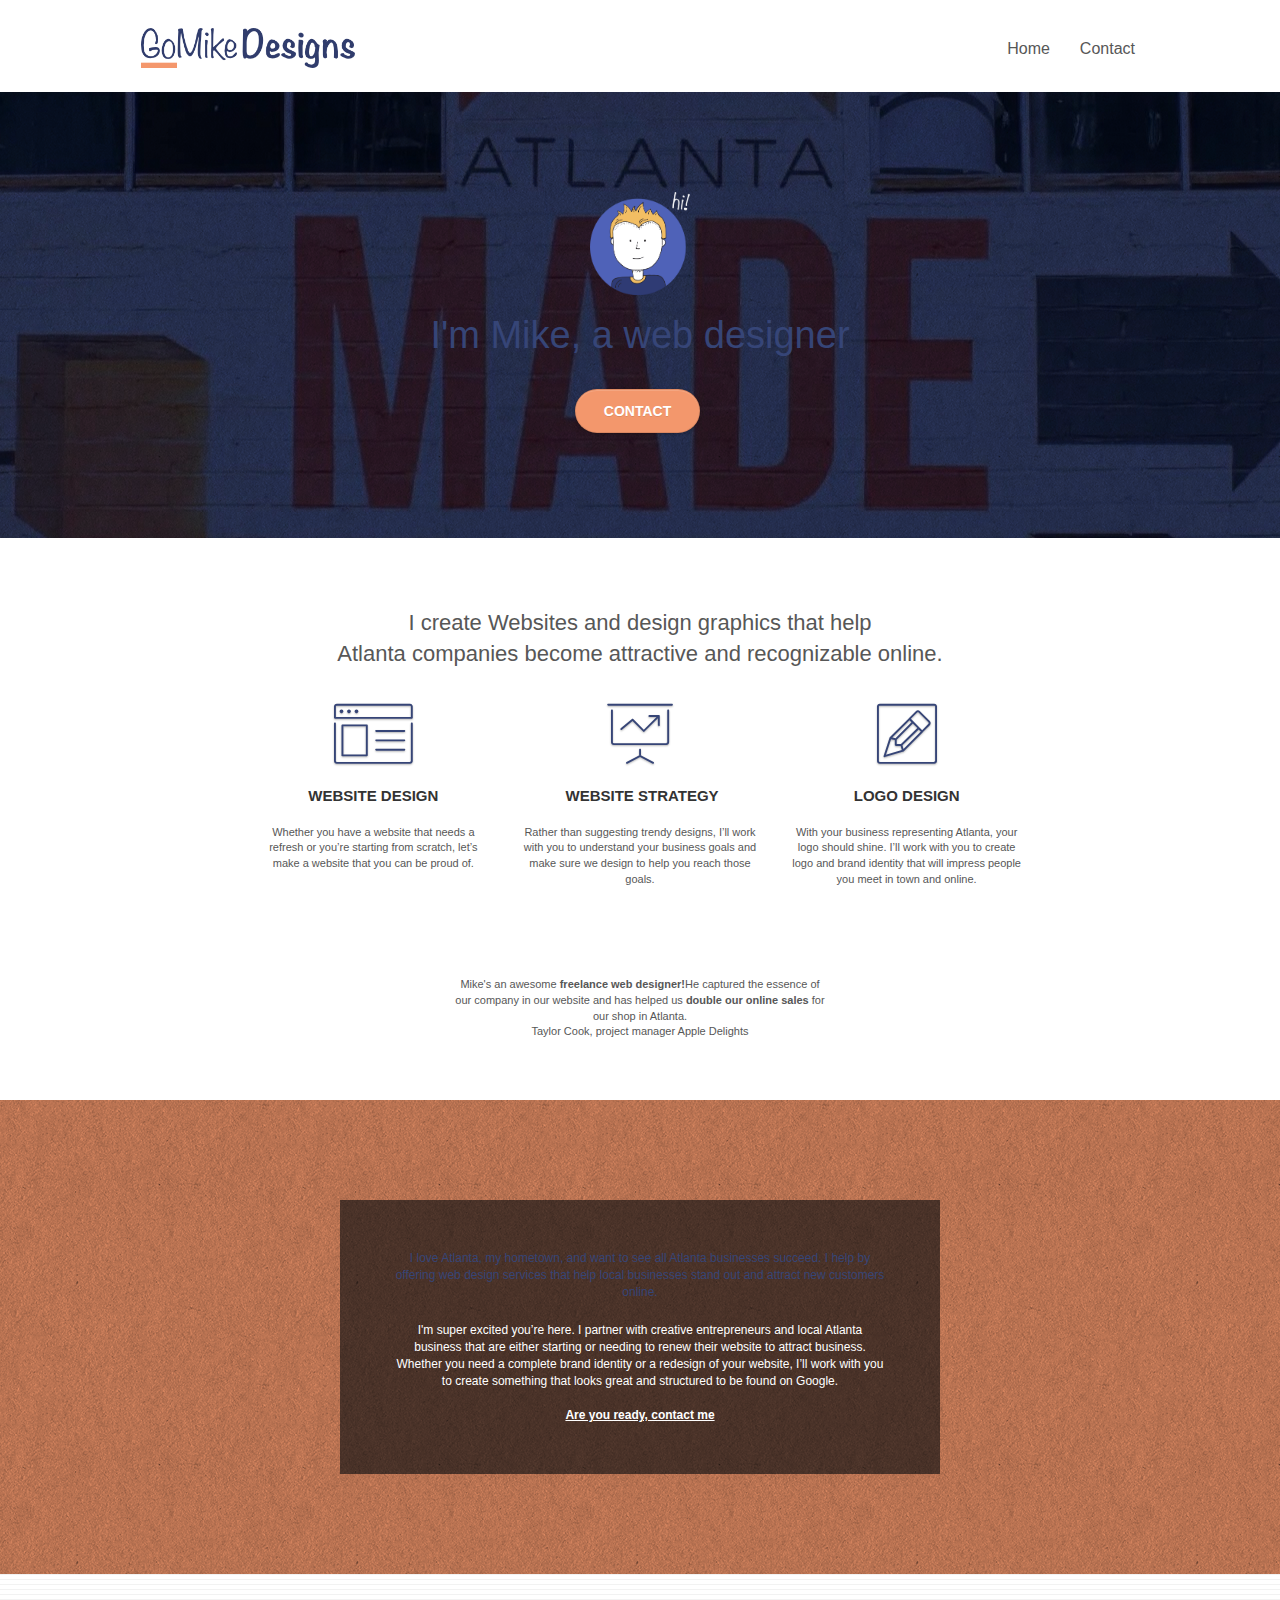
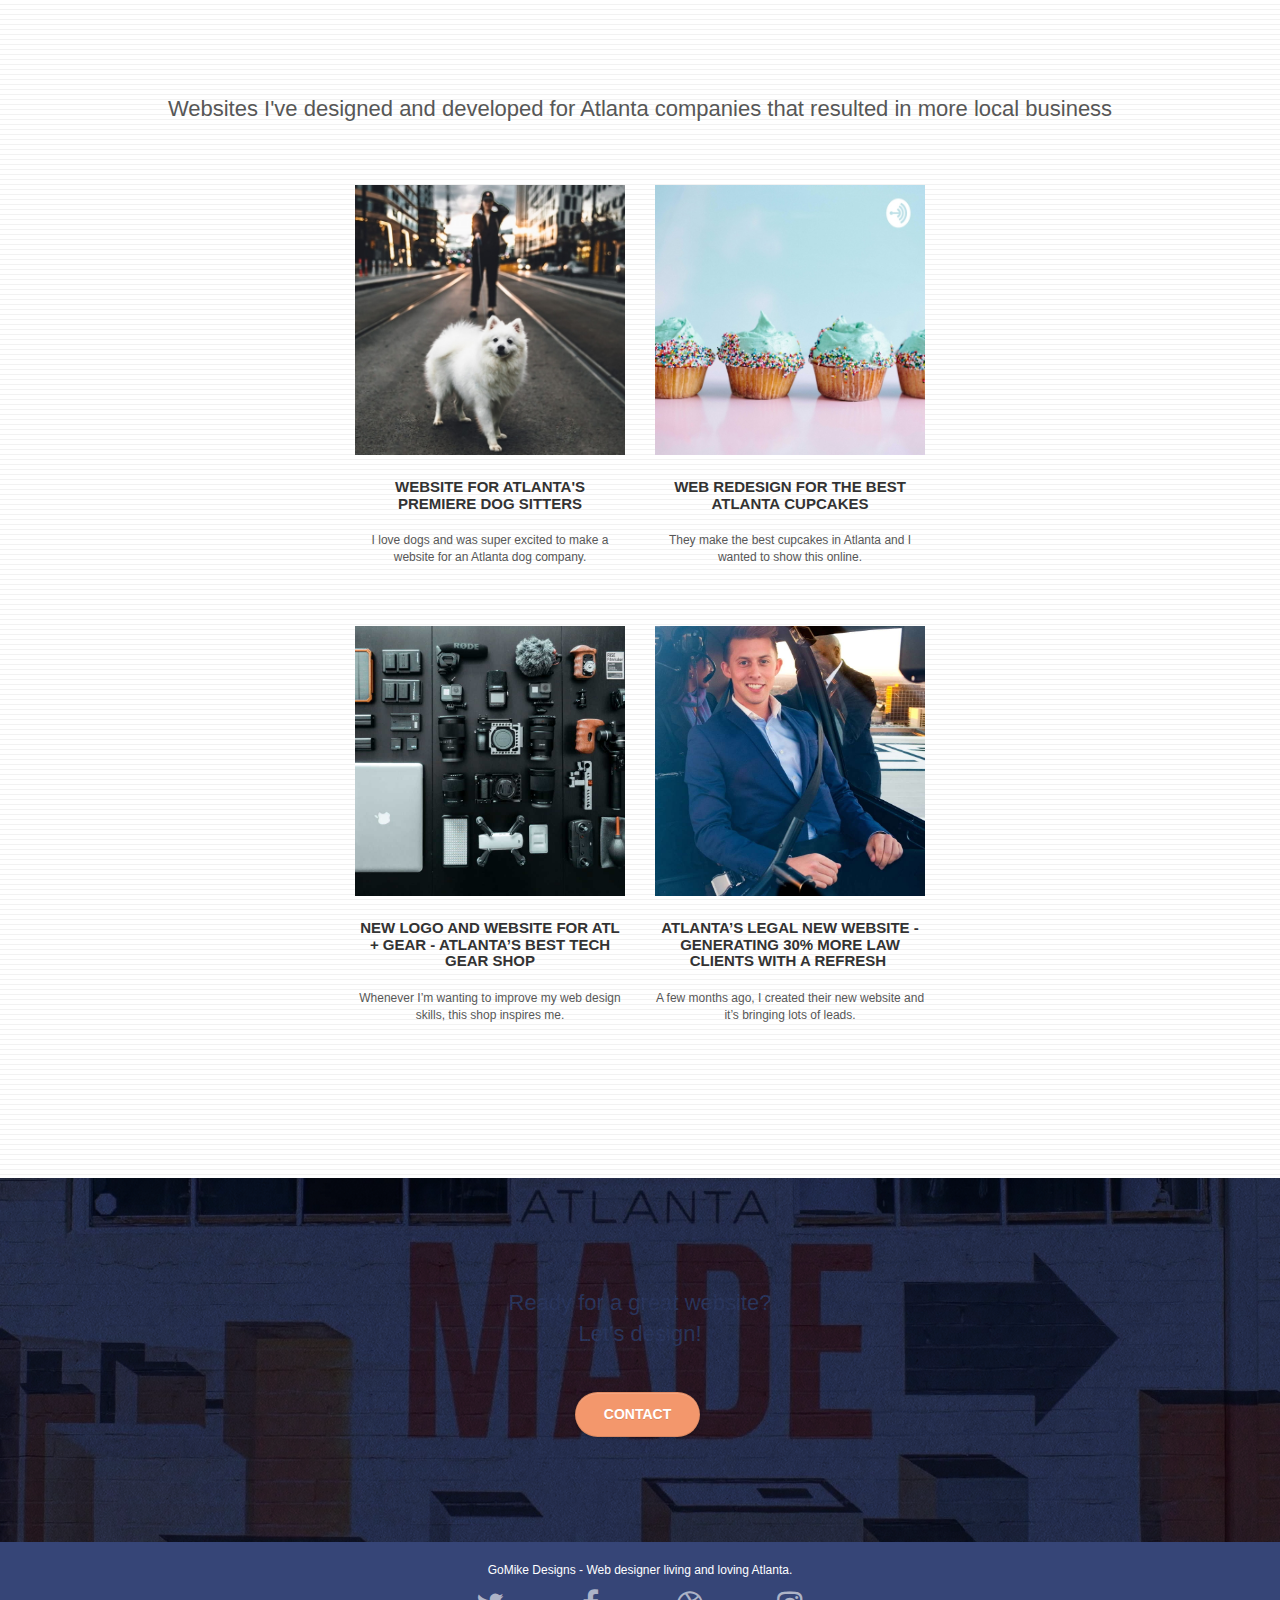
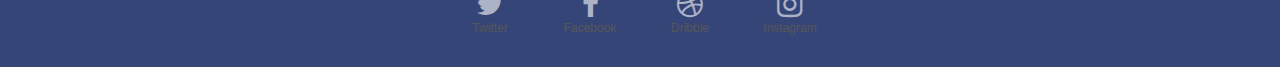
<file: index.html>
<!doctype html>
<html lang="en">

<head>
	<meta charset="utf-8">
	<meta name="description"
		content="GoMikeDesigns would love to offer Design, Development to your business and logo for your brand Website">
	<meta name="viewport" content="width=device-width, initial-scale=1.0, viewport-fit=cover">
	<link rel="shortcut icon" type="image/png" href="favicon.jpg">
	<link rel="stylesheet" type="text/css" href="./css/bootstrap.css">
	<link rel="stylesheet" type="text/css" href="style.css">
	<link rel="stylesheet" type="text/css" href="./css/font-awesome.css">
	<link rel="stylesheet" type="text/css" href="./css/et-line.css">
	<title>Welcome to Go Mike Designs </title>
	<!-- Analytics -->
	<!-- Global site tag (gtag.js) - Google Analytics -->
	<script async src="https://www.googletagmanager.com/gtag/js?id=G-8PF8BP8QJN"></script>
	<script>
		window.dataLayer = window.dataLayer || [];

		function gtag() {
			dataLayer.push(arguments);
		}
		gtag('js', new Date());

		gtag('config', 'G-8PF8BP8QJN');
	</script>
	<!-- Analytics END -->

</head>

<body>
	<!-- Main container -->
	<div class="page-container">

		<!-- bloc-0 -->
		<nav class="bloc bgc-white l-bloc " id="bloc-0">
			<div class="container bloc-sm">
				<nav class="navbar row">
					<div class="navbar-header">
						<a class="navbar-brand" href="index.html"><img src="img/atlanta%20web%20design%20logo.png"
								alt="Mike Design Logo" height="40" /></a>
						<button id="nav-toggle" type="button" class="ui-navbar-toggle navbar-toggle"
							data-toggle="collapse" data-target=".navbar-1">
							<span class="sr-only">Toggle navigation</span><span class="icon-bar"></span><span
								class="icon-bar"></span><span class="icon-bar"></span>
						</button>
					</div>
					<div class="collapse navbar-collapse navbar-1 special-dropdown-nav">
						<ul class="site-navigation nav navbar-nav">
							<li>
								<a href="index.html">Home</a>
							</li>
							<li>
								<a href="contact.html">Contact</a>
							</li>
						</ul>
					</div>
				</nav>
			</div>
		</nav>
		<!-- bloc-0 END -->

		<!-- bloc-1-hero -->
		<section
			class="bloc bgc-dark-slate-blue bg-atlanta-20made-20sign d-bloc bg-t-edge bloc-bg-texture texture-paper b-parallax"
			id="bloc-1-hero">
			<div class="container bloc-lg">
				<div class="row tight-width-whitespace">
					<div class="col-sm-12">
						<img src="img/atlanta%20web%20designer%20mike.png" class="center-block image-resize-mode"
							width="100" alt="atlanta web designer" />
						<h1 class="text-center hero-bloc-text tc-white ">
							I'm Mike, a web designer
						</h1>
						<div class="text-center">
							<a href="page2.html" class="btn btn-lg btn-clean btn-rd cta-hero btn-atomic-tangerine"
								id="cta-hero">Contact</a>
						</div>
					</div>
				</div>
			</div>
		</section>
		<!-- bloc-1-hero END -->

		<!-- bloc-2-services -->
		<section class="bloc bgc-white l-bloc" id="bloc-2-services">
			<div class="container bloc-md">
				<div class="row">
					<div class="col-sm-12 text-center">
						<h2>I create Websites and design graphics that help<br> Atlanta companies become attractive and
							recognizable online.</h2>
					</div>
				</div>
				<div class="row voffset-lg med-width-whitespace">
					<div class="col-sm-4">
						<div class="text-center">
							<span class="et-icon-browser sm-shadow icon-dark-slate-blue icons icon-lg"></span>
						</div>
						<h3 class="mg-md text-center service-header">
							Website Design
						</h3>
						<p class="text-center ">
							Whether you have a website that needs a refresh or you&rsquo;re starting from scratch,
							let&rsquo;s make a website that you can be proud of.
						</p>
					</div>
					<div class="col-sm-4">
						<div class="text-center">
							<span class="et-icon-presentation sm-shadow icon-dark-slate-blue icons icon-lg"></span>
						</div>
						<h3 class="mg-md text-center service-header">
							&nbsp;Website Strategy
						</h3>
						<p class="text-center ">
							Rather than suggesting trendy designs, I&rsquo;ll work with you to understand your business
							goals and make sure we design to help you reach those goals.<br>
						</p>
					</div>
					<div class="col-sm-4">
						<div class="text-center">
							<span class="et-icon-edit sm-shadow icon-dark-slate-blue icons icon-lg"></span>
						</div>
						<h3 class="mg-md text-center service-header">
							Logo Design
						</h3>
						<p class="text-center ">
							With your business representing Atlanta, your logo should shine. I&rsquo;ll work with you to
							create logo and brand identity that will impress people you meet in town and online.
						</p>
					</div>
				</div>
				<div class="row voffset-lg voffset">
					<div class="col-xs-12 col-md-8 col-md-offset-2 text-center">
						<p>Mike's an awesome
							<b>freelance web designer!</b>He captured the essence of <br> our company in our website and has
							helped us
							<b>double our online sales</b>
							for <br> our shop in Atlanta. <br>
							<span>Taylor Cook, project manager Apple Delights</span>
						</p>
					</div>
				</div>
			</div>
		</section>
		<!-- bloc-2-services END -->

		<!-- bloc-3-what-i-do -->
		<section
			class="bloc tc-white bgc-atomic-tangerine bloc-bg-texture texture-paper b-parallax bg-atlanta-20made-20sign-20orange d-bloc"
			id="bloc-3-what-i-do">
			<div class="container bloc-lg">
				<div class="row tight-width-whitespace black-background">
					<div class="col-sm-12">
						<p class="mg-md text-center tc-white">
							I love Atlanta, my hometown, and want to see all Atlanta businesses succeed. I help by
							offering web design services that help local businesses stand out and attract new customers
							online.<br>
						</p>
						<p class="text-center white">
							I'm super excited you&rsquo;re here. I partner with creative entrepreneurs and local Atlanta
							business that are either starting or needing to renew their website to attract business.
							Whether you need a complete brand identity or a redesign of your website, I&rsquo;ll work
							with you to create something that looks great and structured to be found on
							Google.<br><br><a class="ltc-white bold-link" href="page2.html">Are you ready, contact
								me</a><br>
						</p>
					</div>
				</div>
			</div>
		</section>
		<!-- bloc-3-what-i-do END -->

		<!-- bloc-4-portfolio -->
		<div class="bloc bgc-white bg-lines-h2-bg bg-repeat l-bloc" id="bloc-4-portfolio">
			<div class="container bloc-lg">
				<div class="row">
					<div class="col-sm-12 text-center">
						<h2>Websites I've designed and developed for Atlanta companies that resulted in more local
							business</h2>
					</div>
				</div>
				<div class="row tight-width-whitespace portfolio-row">
					<div class="col-sm-6">
						<a href="#" data-lightbox="img/11.jpg" data-gallery-id="gallery-1"
							data-caption="Website for Atlanta's Premiere dog salon" data-frame="snapshot-lb"><img
								src="img/11.jpg" class="img-responsive portfolio-thumb"
								alt="dog and his owner walking" /></a>
						<h3 class="mg-md text-center title-img">
							Website for Atlanta's premiere Dog Sitters</h3>
						<p class="text-center">
							I love dogs and was super excited to make a website for an Atlanta dog company.
						</p>
					</div>
					<div class="col-sm-6">
						<a href="#" data-lightbox="img/2.jpg" data-gallery-id="gallery-1"
							data-caption="web redesign for the best cupcakes in Atlanta" data-frame="snapshot-lb"><img
								src="img/2.jpg" class="img-responsive portfolio-thumb"
								alt="cupcakes" /></a>
						<h3 class="mg-md text-center">
							Web redesign for the best Atlanta&nbsp;cupcakes
						</h3>
						<p class="text-center">
							They make the best cupcakes in Atlanta and I wanted to show this online.
						</p>
					</div>
				</div>
				<div class="row tight-width-whitespace portfolio-row">
					<div class="col-sm-6">
						<a href="#" data-lightbox="img/3.jpg" data-gallery-id="gallery-1"
							data-caption="New logo and website for Atlanta's best tech gear shop"
							data-frame="snapshot-lb"><img src="img/3.jpg" class="img-responsive portfolio-thumb"
								alt="cameras, laptop and other electronics" /></a>
						<h3 class="mg-md text-center">
							New logo and website for Atl + Gear - Atlanta&rsquo;s best tech gear shop
						</h3>
						<p class="text-center">
							Whenever I&rsquo;m wanting to improve my web design skills, this shop inspires me.
						</p>
					</div>
					<div class="col-sm-6">
						<a href="#" data-lightbox="img/4.bmp" data-gallery-id="gallery-1"
							data-caption="Atlanta's legal website generates 30% more clients after web redesign"
							data-frame="snapshot-lb"><img src="img/4.jpg" class="img-responsive portfolio-thumb"
								alt="a lawyer" /></a>
						<h3 class="mg-md text-center">
							Atlanta&rsquo;s legal new website - Generating 30% more law clients with a refresh&nbsp;
						</h3>
						<p class="text-center">
							A few months ago, I created their new website and it&rsquo;s bringing lots of leads.
						</p>
					</div>
				</div>
			</div>
		</div>
		<!-- bloc-4-portfolio END -->

		<!-- bloc-5-cta -->
		<div class="bloc bgc-dark-slate-blue bg-atlanta-20made-20sign d-bloc bloc-bg-texture texture-paper"
			id="bloc-5-cta">
			<div class="container bloc-lg">
				<div class="row">
					<h2 class="mg-md text-center tc-white">
						Ready for a great website? <br>Let&rsquo;s design!
					</h2>
					<div class="col-sm-12 text-center">
						<a href="contact.html"
							class="btn btn-atomic-tangerine btn-clean btn-rd btn-lg cta-hero">Contact</a>
					</div>
				</div>
			</div>
		</div>
		<!-- bloc-5-cta END -->

		<!-- Footer - bloc-8 -->
		<footer class="bloc bgc-dark-slate-blue d-bloc" id="bloc-8">
			<div class="container bloc-sm">
				<div class="row">
					<div class="col-sm-12">
						<p class="text-center white">
							GoMike Designs - Web designer living and loving Atlanta.</p>
						<div class="row row-no-gutters social">
							<div class="col-sm-3">
								<div class="text-center">
									<a href="https://www.Twitter.com" target="_blank" rel="noreferrer">
										<i class="fa fa-twitter icon-md"></i>
										<p class="link-color">Twitter</p>
									</a>
								</div>
							</div>
							<div class="col-sm-3">
								<div class="text-center">
									<a href="https://www.facebook.com/" target="_blank" rel="noreferrer">
										<i class="fa fa-facebook icon-md"></i>
										<p class="link-color">Facebook</p>
									</a>
								</div>
							</div>
							<div class="col-sm-3">
								<div class="text-center">
									<a href="https://www.Dribble.com" target="_blank" rel="noreferrer">
										<i class="fa fa-dribbble icon-md"></i>
										<p class="link-color">Dribble</p>
									</a>
								</div>
							</div>
							<div class="col-sm-3">
								<div class="text-center">
									<a href="https://www.Instagram.com" target="_blank" rel="noreferrer">
										<i class="fa fa-instagram icon-md"></i>
										<p class="link-color">Instagram</p>
									</a>
								</div>
							</div>
						</div>
					</div>
				</div>
			</div>
		</footer>
		<!-- Footer - bloc-8 END -->
	</div>
	<!-- Main container END -->
	<script src="./js/jquery-2.1.0.js"></script>
	<script src="./js/bootstrap.js"></script>
	<script src="./js/blocs.js"></script>
	<script src="./js/jquery.touchSwipe.js"></script>
	<script src="./js/gmaps.js"></script>

</body>

</html>
</file>
<file: style.css>
body {
    margin: 0;
    padding: 0;
    background: #FFF;
    overflow-x: hidden;
    -webkit-font-smoothing: antialiased;
    -moz-osx-font-smoothing: grayscale
}

a,
button {
    transition: all .3s ease-in-out;
    outline: none !important
}

a:hover {
    text-decoration: none;
    cursor: pointer
}

#page-loading-blocs-notifaction {
    position: fixed;
    top: 0;
    bottom: 0;
    width: 100%;
    z-index: 100000;
    background: #FFF url(img/pageload-spinner.gif) no-repeat center center
}

.bloc {
    width: 100%;
    clear: both;
    background: 50% 50% no-repeat;
    padding: 0 50px;
    -webkit-background-size: cover;
    -moz-background-size: cover;
    -o-background-size: cover;
    background-size: cover;
    position: relative
}

.bloc .container {
    padding-left: 0;
    padding-right: 0
}

.bloc-lg {
    padding: 100px 50px
}

.bloc-md {
    padding: 50px
}

.bloc-sm {
    padding: 20px 50px
}

.bg-center,
.bg-l-edge,
.bg-r-edge,
.bg-t-edge,
.bg-b-edge,
.bg-tl-edge,
.bg-bl-edge,
.bg-tr-edge,
.bg-br-edge,
.bg-repeat {
    -webkit-background-size: auto !important;
    -moz-background-size: auto !important;
    -o-background-size: auto !important;
    background-size: auto !important
}

.bg-repeat {
    background: repeat
}

.bg-t-edge {
    background: top no-repeat
}

.bloc-bg-texture::before {
    content: "";
    background-size: 2px 2px;
    position: absolute;
    top: 0;
    bottom: 0;
    left: 0;
    right: 0
}

.texture-paper::before {
    background: url(img/texture-paper.png);
    background-size: 280px 280px
}

.b-parallax {
    background-attachment: fixed
}

.d-bloc {
    color: rgba(255, 255, 255, .7)
}

.d-bloc button:hover {
    color: rgba(255, 255, 255, .9)
}

.d-bloc .icon-round,
.d-bloc .icon-square,
.d-bloc .icon-rounded,
.d-bloc .icon-semi-rounded-a,
.d-bloc .icon-semi-rounded-b {
    border-color: rgba(255, 255, 255, .9)
}

.d-bloc .divider-h span {
    border-color: rgba(255, 255, 255, .2)
}

.d-bloc .a-btn,
.d-bloc .navbar a,
.d-bloc .navbar-brand,
.d-bloc a .icon-sm,
.d-bloc a .icon-md,
.d-bloc a .icon-lg,
.d-bloc a .icon-xl,
.d-bloc h1 a,
.d-bloc h2 a,
.d-bloc h3 a,
.d-bloc h4 a,
.d-bloc h5 a,
.d-bloc h6 a,
.d-bloc p a {
    color: rgba(255, 255, 255, .6)
}

.d-bloc .a-btn:hover,
.d-bloc .navbar a:hover,
.d-bloc .navbar-brand:hover,
.d-bloc a:hover .icon-sm,
.d-bloc a:hover .icon-md,
.d-bloc a:hover .icon-lg,
.d-bloc a:hover .icon-xl,
.d-bloc h1 a:hover,
.d-bloc h2 a:hover,
.d-bloc h3 a:hover,
.d-bloc h4 a:hover,
.d-bloc h5 a:hover,
.d-bloc h6 a:hover,
.d-bloc p a:hover {
    color: rgba(255, 255, 255, 1)
}

.d-bloc .navbar-toggle .icon-bar {
    background: rgba(255, 255, 255, 1)
}

.d-bloc .btn-wire,
.d-bloc .btn-wire:hover {
    color: rgba(255, 255, 255, 1);
    border-color: rgba(255, 255, 255, 1)
}

.d-bloc .panel {
    color: rgba(0, 0, 0, .5)
}

.d-bloc .panel button:hover {
    color: rgba(0, 0, 0, .7)
}

.d-bloc .panel icon {
    border-color: rgba(0, 0, 0, .7)
}

.d-bloc .panel .divider-h span {
    border-color: rgba(0, 0, 0, .1)
}

.d-bloc .panel .a-btn {
    color: rgba(0, 0, 0, .6)
}

.d-bloc .panel .a-btn:hover {
    color: rgba(0, 0, 0, 1)
}

.d-bloc .panel .btn-wire,
.d-bloc .panel .btn-wire:hover {
    color: rgba(0, 0, 0, .7);
    border-color: rgba(0, 0, 0, .3)
}

.d-bloc .panel,
.l-bloc {
    color: rgba(0, 0, 0, .5)
}

.d-bloc .panel button:hover,
.l-bloc button:hover {
    color: rgba(0, 0, 0, .7)
}

.l-bloc .icon-round,
.l-bloc .icon-square,
.l-bloc .icon-rounded,
.l-bloc .icon-semi-rounded-a,
.l-bloc .icon-semi-rounded-b {
    border-color: rgba(0, 0, 0, .7)
}

.d-bloc .panel .divider-h span,
.l-bloc .divider-h span {
    border-color: rgba(0, 0, 0, .1)
}

.d-bloc .panel .a-btn,
.l-bloc .a-btn,
.l-bloc .navbar a,
.l-bloc .navbar-brand,
.l-bloc a .icon-sm,
.l-bloc a .icon-md,
.l-bloc a .icon-lg,
.l-bloc a .icon-xl,
.l-bloc h1 a,
.l-bloc h2 a,
.l-bloc h3 a,
.l-bloc h4 a,
.l-bloc h5 a,
.l-bloc h6 a,
.l-bloc p a {
    color: rgba(0, 0, 0, .6)
}

.d-bloc .panel .a-btn:hover,
.l-bloc .a-btn:hover,
.l-bloc .navbar a:hover,
.l-bloc .navbar-brand:hover,
.l-bloc a:hover .icon-sm,
.l-bloc a:hover .icon-md,
.l-bloc a:hover .icon-lg,
.l-bloc a:hover .icon-xl,
.l-bloc h1 a:hover,
.l-bloc h2 a:hover,
.l-bloc h3 a:hover,
.l-bloc h4 a:hover,
.l-bloc h5 a:hover,
.l-bloc h6 a:hover,
.l-bloc p a:hover {
    color: rgba(0, 0, 0, 1)
}

.l-bloc .navbar-toggle .icon-bar {
    color: rgba(0, 0, 0, .6)
}

.d-bloc .panel .btn-wire,
.d-bloc .panel .btn-wire:hover,
.l-bloc .btn-wire,
.l-bloc .btn-wire:hover {
    color: rgba(0, 0, 0, .7);
    border-color: rgba(0, 0, 0, .3)
}

.voffset {
    margin-top: 30px
}

.voffset-lg {
    margin-top: 80px
}

.row-no-gutters {
    margin-right: 0;
    margin-left: 0
}

.row.row-no-gutters>[class^="col-"],
.row.row-no-gutters>[class*=" col-"] {
    padding-right: 0;
    padding-left: 0
}

#bloc-2-services p {
    font-size: 11px
}

.navbar {
    margin-bottom: 0;
    z-index: 1
}

.navbar-brand {
    height: auto;
    padding: 3px 15px;
    font-size: 25px;
    font-weight: 400;
    font-weight: 600;
    line-height: 44px
}

.navbar-brand img {
    max-height: 200px;
    margin: 0 5px 0 0;
    display: inline
}

.navbar-brand img[src$=svg] {
    min-width: 100px
}

.nav-center .navbar-brand img {
    margin: 0
}

.navbar .nav {
    padding-top: 2px;
    margin-right: -16px;
    float: right;
    z-index: 1
}

.nav>li {
    float: left;
    margin-top: 4px;
    font-size: 16px
}

.navbar-nav .open .dropdown-menu>li>a {
    text-align: inherit
}

.nav>li a:hover,
.nav>li a:focus {
    background: transparent
}

.navbar-toggle {
    margin: 10px 10px 0 0;
    border: 0
}

.navbar-toggle:hover {
    background: transparent !important
}

.navbar-toggle .icon-bar {
    background-color: rgba(0, 0, 0, .5);
    width: 26px
}

.nav-invert .navbar .nav {
    float: left
}

.nav-invert .navbar-header,
.nav-invert .navbar-brand {
    float: right;
    position: relative;
    z-index: 2
}

@media (min-width:768px) {
    .site-navigation {
        position: absolute;
        top: 50%;
        right: 20px;
        transform: translate(0, -50%);
        -webkit-transform: translateY(-50%)
    }

    .nav>li .dropdown-menu a,
    .nav>li .dropdown-menu a:hover {
        color: #484848
    }

    .nav-invert .site-navigation {
        left: 0;
        right: 0
    }

    .nav-center {
        text-align: center
    }

    .nav-center .navbar-header {
        width: 100%
    }

    .nav-center .navbar-header,
    .nav-center .navbar-brand,
    .nav-center .nav>li {
        float: none;
        display: inline-block
    }

    .nav-center .site-navigation {
        position: relative;
        width: 100%;
        right: 0;
        margin-right: 0;
        margin-top: 20px
    }

    .nav-center.mini-nav .navbar-toggle {
        float: none;
        margin: 10px auto 0
    }
}

.nav>li>.dropdown a {
    background: none !important;
    display: block;
    padding: 14px 15px
}

nav .caret {
    margin: 0 5px
}

.dropdown-menu .dropdown-menu {
    top: -8px;
    left: 100%
}

.dropdown-menu .dropmenu-flow-right {
    top: 100%;
    left: 0;
    margin-left: -1px;
    border-top-left-radius: 0;
    border-top-right-radius: 0
}

.dropdown-menu .dropdown span {
    border: 4px solid #000;
    border-top-color: transparent;
    border-right-color: transparent;
    border-bottom-color: transparent;
    margin: 6px -5px 0 0 !important;
    float: right
}

.mg-md {
    margin-top: 10px;
    margin-bottom: 20px
}

.mg-lg {
    margin-top: 10px;
    margin-bottom: 40px
}

.btn {
    margin: 0 5px 5px 0
}

.btn.pull-right {
    margin: 0 0 5px 5px
}

.btn-d,
.btn-d:hover,
.btn-d:focus {
    color: #FFF;
    background: rgba(0, 0, 0, .3)
}

button {
    outline: none !important
}

.btn-rd {
    border-radius: 40px
}

.btn-clean {
    border: 1px solid rgba(0, 0, 0, .08);
    border-bottom-color: rgba(0, 0, 0, .1);
    text-shadow: 0 1px 0 rgba(0, 0, 1, .1);
    box-shadow: 0 1px 3px rgba(0, 0, 1, .25), inset 0 1px 0 0 rgba(255, 255, 255, .15)
}

.icon-md {
    font-size: 30px !important
}

.icon-lg {
    font-size: 60px !important
}

.sm-shadow {
    text-shadow: 0 1px 2px rgba(0, 0, 0, .3)
}

.panel-sq,
.panel-sq .panel-heading,
.panel-sq .panel-footer {
    border-radius: 0
}

.panel-rd {
    border-radius: 30px
}

.panel-rd .panel-heading {
    border-radius: 29px 29px 0 0
}

.panel-rd .panel-footer {
    border-radius: 0 0 29px 29px
}

.form-control {
    border-color: rgba(0, 0, 0, .1);
    box-shadow: none
}

.scrollToTop {
    width: 40px;
    height: 40px;
    position: fixed;
    bottom: 20px;
    right: 20px;
    opacity: 0;
    z-index: 500;
    transition: all .3s ease-in-out
}

.scrollToTop span {
    margin-top: 6px
}

.showScrollTop {
    font-size: 14px;
    opacity: 1
}

a[data-lightbox] {
    position: relative;
    display: block;
    text-align: center
}

a[data-lightbox]:hover::before {
    content: "+";
    font-family: "HelveticaNeue-Light", "Helvetica Neue Light", "Helvetica Neue", Helvetica, Arial;
    font-size: 32px;
    width: 50px;
    height: 50px;
    margin-left: -25px;
    border-radius: 50%;
    background: rgba(0, 0, 0, .6);
    color: #FFF;
    font-weight: 100;
    z-index: 1;
    position: absolute;
    top: 50%;
    transform: translateY(-50%);
    -webkit-transform: translateY(-50%)
}

a[data-lightbox]:hover img {
    opacity: .6;
    -webkit-animation-fill-mode: none;
    animation-fill-mode: none
}

#lightbox-modal {
    display: flex;
    align-items: center
}

#lightbox-modal .modal-dialog {
    width: 90%;
    max-width: 900px;
    margin: 0 auto 0
}

#lightbox-modal .modal-dialog img {
    max-height: 90vh;
    margin: 0 auto
}

.lightbox-caption {
    padding: 20px;
    color: #FFF;
    background: rgba(0, 0, 0, .5);
    position: absolute;
    left: 15px;
    right: 15px;
    bottom: 5px
}

.close-lightbox {
    color: #FFF;
    font-size: 30px;
    position: absolute;
    top: 20px;
    right: 20px;
    z-index: 20;
    background: rgba(0, 0, 0, .5);
    border: none;
    line-height: 30px;
    padding: 0 9px 5px;
    opacity: .3
}

.close-lightbox:hover,
.next-lightbox:hover,
.prev-lightbox:hover {
    opacity: 1;
    color: #FFF
}

.next-lightbox,
.prev-lightbox {
    font-size: 20px;
    color: rgba(255, 255, 255, .9);
    background: rgba(0, 0, 0, .5);
    transition: all .2s ease-in-out;
    position: absolute;
    top: 45%;
    z-index: 1;
    opacity: .4
}

.next-lightbox {
    padding: 6px 8px 1px 13px;
    right: 25px
}

.prev-lightbox {
    padding: 6px 13px 1px 10px;
    left: 25px
}

.snapshot-lb .modal-body {
    padding-bottom: 45px
}

.snapshot-lb .lightbox-caption {
    padding: 0;
    color: rgba(0, 0, 0, .5);
    background: none
}

h1,
h2,
h3,
h4,
h5,
h6,
p,
label,
.btn,
a {
    font-family: "helvetica";
    font-weight: 400;
    color: #575757 !important
}

.container {
    max-width: 1000px
}

.hero-bloc-text {
    font-size: 38px
}

.hero-bloc-text-sub {
    font-size: 36px
}

.statement-bloc-text {
    line-height: 26px;
    font-style: italic;
    font-size: 20px;
    text-align: center;
    font-weight: lighter;
    max-width: 520px;
    margin: auto auto auto auto
}

p {
    font-size: 12px
}

.tight-width-whitespace {
    max-width: 600px;
    margin: auto auto auto auto
}

.h1 {
    font-size: 20px;
    font-family: "Open Sans"
}

.cta-hero {
    margin-top: 22px;
    color: #FFFFFF !important;
    text-transform: uppercase;
    padding: 12px 28px 12px 28px;
    font-size: 1em;
    font-weight: 700
}

.social {
    max-width: 400px;
    margin: auto auto auto auto
}

h2 {
    font-size: 22px;
    line-height: 1.4em
}

h3 {
    font-size: 15px;
    text-transform: uppercase;
    font-weight: 700;
    color: #333333 !important
}

.med-width-whitespace {
    max-width: 800px;
    margin: auto auto auto auto;
    box-shadow: 0 0 0 #000
}

h1 {
    color: #333333 !important
}

h4 {
    color: #333333 !important
}

.icons {
    margin-bottom: 14px;
    margin-top: 24px
}

.white {
    color: #FFFFFF !important
}

.portfolio-thumb {
    margin-bottom: 24px
}

.portfolio-row {
    margin-bottom: 44px;
    margin-top: 50px
}

.avatar {
    box-shadow: 0 4px 9px rgba(0, 0, 0, .3)
}

.black-background {
    background-color: rgba(35, 31, 32, .7);
    padding: 40px 40px 40px 40px
}

.bold-link {
    font-weight: 900;
    text-decoration: underline !important
}

.service-header {
    font-size: 15px;
    font-weight: 700;
    text-transform: uppercase
}

.bgc-white {
    background-color: #FFF
}

.bgc-dark-slate-blue {
    background-color: #364577
}

.bgc-atomic-tangerine {
    background-color: #F3976C
}

.tc-white {
    color: #364577 !important
}

.btn-atomic-tangerine {
    background: #F3976C;
    color: #FFFFFF !important
}

.btn-atomic-tangerine:hover {
    background: #c27956 !important;
    color: #FFFFFF !important
}

.ltc-white {
    color: #FFFFFF !important
}

.ltc-white:hover {
    color: #cccccc !important
}

.ltc-atomic-tangerine {
    color: #F3976C !important
}

.ltc-atomic-tangerine:hover {
    color: #c27956 !important
}

.icon-dark-slate-blue {
    color: #364577 !important;
    border-color: #364577 !important
}

.bg-dots-bg {
    background-image: url(img/dots-bg.png)
}

.bg-lines-h2-bg {
    background-image: url(img/lines-h2-bg.png)
}

.bg-atlanta-20made-20sign {
    background-image: url(img/atlanta-made-sign.jpg)
}

.bg-atlanta-20made-20sign-20orange {
    background-image: url(img/atlanta-made-sign-orange.jpg)
}

@media (max-width:1024px) {
    .bloc {
        padding-left: 20px;
        padding-right: 20px
    }

    .bloc.full-width-bloc,
    .bloc-tile-2.full-width-bloc .container,
    .bloc-tile-3.full-width-bloc .container,
    .bloc-tile-4.full-width-bloc .container {
        padding-left: 0;
        padding-right: 0
    }
}

@media (max-width:992px) and (min-width:768px) {
    .navbar .nav {
        max-width: 80%
    }

    .nav-center.navbar .nav {
        max-width: 100%
    }
}

@media only screen and (min-device-width:768px) and (max-device-width:1024px) and (orientation:landscape) {
    .b-parallax {
        background-attachment: scroll
    }
}

@media only screen and (min-device-width:1024px) and (max-device-width:1366px) and (-webkit-min-device-pixel-ratio:1.5) {
    .b-parallax {
        background-attachment: scroll
    }
}

@media (max-width:991px) {
    .container {
        width: 100%
    }

    .b-parallax {
        background-attachment: scroll
    }

    .page-container,
    #hero-bloc {
        overflow-x: hidden;
        position: relative
    }

    .bloc {
        padding-left: constant(safe-area-inset-left);
        padding-right: constant(safe-area-inset-right)
    }

    .bloc-group,
    .bloc-group .bloc {
        display: block;
        width: 100%
    }

    .bloc-fill-screen .fill-bloc-top-edge,
    .bloc-fill-screen .fill-bloc-bottom-edge {
        padding: 0 20px;
        padding-left: constant(safe-area-inset-left);
        padding-right: constant(safe-area-inset-right)
    }
}

@media (max-width:767px) {
    .page-container {
        overflow-x: hidden;
        position: relative
    }

    h1,
    h2,
    h3,
    h4,
    h5,
    h6,
    p,
    #disqus_thread {
        padding-left: 10px !important;
        padding-right: 10px !important
    }

    .b-parallax {
        background-attachment: scroll
    }

    .navbar .nav {
        padding-top: 0;
        border-top: 1px solid rgba(0, 0, 0, .2);
        float: none !important
    }

    .navbar.row {
        margin-left: 0;
        margin-right: 0
    }

    .site-navigation {
        position: inherit;
        transform: none;
        -webkit-transform: none;
        -ms-transform: none
    }

    .nav>li {
        margin-top: 0;
        border-bottom: 1px solid rgba(0, 0, 0, .1);
        background: rgba(0, 0, 0, .05);
        text-align: left;
        padding-left: 15px;
        width: 100%
    }

    .nav>li:hover {
        background: rgba(0, 0, 0, .08)
    }

    .dropdown .dropdown a .caret {
        float: none;
        margin: 5px 0 0 10px !important;
        border: 4px solid #000;
        border-bottom-color: transparent;
        border-right-color: transparent;
        border-left-color: transparent
    }

    #hero-bloc .navbar .nav {
        background: rgba(0, 0, 0, .8)
    }

    #hero-bloc .navbar .nav a {
        color: rgba(255, 255, 255, .6)
    }

    .hero {
        padding: 50px 0
    }

    .hero-nav {
        left: -1px;
        right: -1px
    }

    .navbar-collapse {
        padding: 0;
        overflow-x: hidden;
        -webkit-box-shadow: none;
        box-shadow: none
    }

    .navbar-brand img {
        max-height: 40px;
        width: auto
    }

    .nav-invert .navbar-header {
        float: none;
        width: 100%
    }

    .nav-invert .navbar-toggle {
        float: left;
        margin-left: 10px
    }

    .bloc {
        padding-left: 0;
        padding-right: 0
    }

    .bloc-xxl,
    .bloc-xl,
    .bloc-lg {
        padding: 40px 0
    }

    .bloc-sm,
    .bloc-md {
        padding-left: 0;
        padding-right: 0
    }

    .bloc-tile-2 .container,
    .bloc-tile-3 .container,
    .bloc-tile-4 .container,
    .bloc-fill-screen .fill-bloc-top-edge,
    .bloc-fill-screen .fill-bloc-bottom-edge {
        padding-left: 0;
        padding-right: 0
    }

    .a-block {
        padding: 0 10px
    }

    .btn-dwn {
        display: none
    }

    .voffset {
        margin-top: 5px
    }

    .voffset-md {
        margin-top: 20px
    }

    .voffset-lg {
        margin-top: 30px
    }

    form {
        padding: 5px
    }

    .close-lightbox {
        display: inline-block
    }

    .blocsapp-device-iphone5 {
        background-size: 216px 425px;
        padding-top: 60px;
        width: 216px;
        height: 425px
    }

    .blocsapp-device-iphone5 img {
        width: 180px;
        height: 320px
    }
}

@media (max-width:400px) {
    .bloc {
        padding-left: 0;
        padding-right: 0
    }
}

@media (max-width:767px) {
    .bloc-mob-center-text {
        text-align: center
    }
}
</file>
<file: css/et-line.css>
@font-face {
    font-family: et-line;
    src: url(../fonts/et-line.eot);
    src: url(../fonts/et-line.eot?#iefix) format('embedded-opentype'), url(../fonts/et-line.woff) format('woff'), url(../fonts/et-line.ttf) format('truetype'), url(../fonts/et-line.svg#et-line) format('svg');
    font-weight: 400;
    font-style: normal
}

.et-icon-adjustments,
.et-icon-alarmclock,
.et-icon-anchor,
.et-icon-aperture,
.et-icon-attachment,
.et-icon-bargraph,
.et-icon-basket,
.et-icon-beaker,
.et-icon-bike,
.et-icon-book-open,
.et-icon-briefcase,
.et-icon-browser,
.et-icon-calendar,
.et-icon-camera,
.et-icon-caution,
.et-icon-chat,
.et-icon-circle-compass,
.et-icon-clipboard,
.et-icon-clock,
.et-icon-cloud,
.et-icon-compass,
.et-icon-desktop,
.et-icon-dial,
.et-icon-document,
.et-icon-documents,
.et-icon-download,
.et-icon-dribbble,
.et-icon-edit,
.et-icon-envelope,
.et-icon-expand,
.et-icon-facebook,
.et-icon-flag,
.et-icon-focus,
.et-icon-gears,
.et-icon-genius,
.et-icon-gift,
.et-icon-global,
.et-icon-globe,
.et-icon-googleplus,
.et-icon-grid,
.et-icon-happy,
.et-icon-hazardous,
.et-icon-heart,
.et-icon-hotairballoon,
.et-icon-hourglass,
.et-icon-key,
.et-icon-laptop,
.et-icon-layers,
.et-icon-lifesaver,
.et-icon-lightbulb,
.et-icon-linegraph,
.et-icon-linkedin,
.et-icon-lock,
.et-icon-magnifying-glass,
.et-icon-map,
.et-icon-map-pin,
.et-icon-megaphone,
.et-icon-mic,
.et-icon-mobile,
.et-icon-newspaper,
.et-icon-notebook,
.et-icon-paintbrush,
.et-icon-paperclip,
.et-icon-pencil,
.et-icon-phone,
.et-icon-picture,
.et-icon-pictures,
.et-icon-piechart,
.et-icon-presentation,
.et-icon-pricetags,
.et-icon-printer,
.et-icon-profile-female,
.et-icon-profile-male,
.et-icon-puzzle,
.et-icon-quote,
.et-icon-recycle,
.et-icon-refresh,
.et-icon-ribbon,
.et-icon-rss,
.et-icon-sad,
.et-icon-scissors,
.et-icon-scope,
.et-icon-search,
.et-icon-shield,
.et-icon-speedometer,
.et-icon-strategy,
.et-icon-streetsign,
.et-icon-tablet,
.et-icon-target,
.et-icon-telescope,
.et-icon-toolbox,
.et-icon-tools,
.et-icon-tools-2,
.et-icon-trophy,
.et-icon-tumblr,
.et-icon-twitter,
.et-icon-upload,
.et-icon-video,
.et-icon-wallet,
.et-icon-wine {
    font-family: et-line;
    speak: none;
    font-style: normal;
    font-weight: 400;
    font-variant: normal;
    text-transform: none;
    line-height: 1;
    -webkit-font-smoothing: antialiased;
    -moz-osx-font-smoothing: grayscale;
    display: inline-block
}

.et-icon-mobile:before {
    content: "\e000"
}

.et-icon-laptop:before {
    content: "\e001"
}

.et-icon-desktop:before {
    content: "\e002"
}

.et-icon-tablet:before {
    content: "\e003"
}

.et-icon-phone:before {
    content: "\e004"
}

.et-icon-document:before {
    content: "\e005"
}

.et-icon-documents:before {
    content: "\e006"
}

.et-icon-search:before {
    content: "\e007"
}

.et-icon-clipboard:before {
    content: "\e008"
}

.et-icon-newspaper:before {
    content: "\e009"
}

.et-icon-notebook:before {
    content: "\e00a"
}

.et-icon-book-open:before {
    content: "\e00b"
}

.et-icon-browser:before {
    content: "\e00c"
}

.et-icon-calendar:before {
    content: "\e00d"
}

.et-icon-presentation:before {
    content: "\e00e"
}

.et-icon-picture:before {
    content: "\e00f"
}

.et-icon-pictures:before {
    content: "\e010"
}

.et-icon-video:before {
    content: "\e011"
}

.et-icon-camera:before {
    content: "\e012"
}

.et-icon-printer:before {
    content: "\e013"
}

.et-icon-toolbox:before {
    content: "\e014"
}

.et-icon-briefcase:before {
    content: "\e015"
}

.et-icon-wallet:before {
    content: "\e016"
}

.et-icon-gift:before {
    content: "\e017"
}

.et-icon-bargraph:before {
    content: "\e018"
}

.et-icon-grid:before {
    content: "\e019"
}

.et-icon-expand:before {
    content: "\e01a"
}

.et-icon-focus:before {
    content: "\e01b"
}

.et-icon-edit:before {
    content: "\e01c"
}

.et-icon-adjustments:before {
    content: "\e01d"
}

.et-icon-ribbon:before {
    content: "\e01e"
}

.et-icon-hourglass:before {
    content: "\e01f"
}

.et-icon-lock:before {
    content: "\e020"
}

.et-icon-megaphone:before {
    content: "\e021"
}

.et-icon-shield:before {
    content: "\e022"
}

.et-icon-trophy:before {
    content: "\e023"
}

.et-icon-flag:before {
    content: "\e024"
}

.et-icon-map:before {
    content: "\e025"
}

.et-icon-puzzle:before {
    content: "\e026"
}

.et-icon-basket:before {
    content: "\e027"
}

.et-icon-envelope:before {
    content: "\e028"
}

.et-icon-streetsign:before {
    content: "\e029"
}

.et-icon-telescope:before {
    content: "\e02a"
}

.et-icon-gears:before {
    content: "\e02b"
}

.et-icon-key:before {
    content: "\e02c"
}

.et-icon-paperclip:before {
    content: "\e02d"
}

.et-icon-attachment:before {
    content: "\e02e"
}

.et-icon-pricetags:before {
    content: "\e02f"
}

.et-icon-lightbulb:before {
    content: "\e030"
}

.et-icon-layers:before {
    content: "\e031"
}

.et-icon-pencil:before {
    content: "\e032"
}

.et-icon-tools:before {
    content: "\e033"
}

.et-icon-tools-2:before {
    content: "\e034"
}

.et-icon-scissors:before {
    content: "\e035"
}

.et-icon-paintbrush:before {
    content: "\e036"
}

.et-icon-magnifying-glass:before {
    content: "\e037"
}

.et-icon-circle-compass:before {
    content: "\e038"
}

.et-icon-linegraph:before {
    content: "\e039"
}

.et-icon-mic:before {
    content: "\e03a"
}

.et-icon-strategy:before {
    content: "\e03b"
}

.et-icon-beaker:before {
    content: "\e03c"
}

.et-icon-caution:before {
    content: "\e03d"
}

.et-icon-recycle:before {
    content: "\e03e"
}

.et-icon-anchor:before {
    content: "\e03f"
}

.et-icon-profile-male:before {
    content: "\e040"
}

.et-icon-profile-female:before {
    content: "\e041"
}

.et-icon-bike:before {
    content: "\e042"
}

.et-icon-wine:before {
    content: "\e043"
}

.et-icon-hotairballoon:before {
    content: "\e044"
}

.et-icon-globe:before {
    content: "\e045"
}

.et-icon-genius:before {
    content: "\e046"
}

.et-icon-map-pin:before {
    content: "\e047"
}

.et-icon-dial:before {
    content: "\e048"
}

.et-icon-chat:before {
    content: "\e049"
}

.et-icon-heart:before {
    content: "\e04a"
}

.et-icon-cloud:before {
    content: "\e04b"
}

.et-icon-upload:before {
    content: "\e04c"
}

.et-icon-download:before {
    content: "\e04d"
}

.et-icon-target:before {
    content: "\e04e"
}

.et-icon-hazardous:before {
    content: "\e04f"
}

.et-icon-piechart:before {
    content: "\e050"
}

.et-icon-speedometer:before {
    content: "\e051"
}

.et-icon-global:before {
    content: "\e052"
}

.et-icon-compass:before {
    content: "\e053"
}

.et-icon-lifesaver:before {
    content: "\e054"
}

.et-icon-clock:before {
    content: "\e055"
}

.et-icon-aperture:before {
    content: "\e056"
}

.et-icon-quote:before {
    content: "\e057"
}

.et-icon-scope:before {
    content: "\e058"
}

.et-icon-alarmclock:before {
    content: "\e059"
}

.et-icon-refresh:before {
    content: "\e05a"
}

.et-icon-happy:before {
    content: "\e05b"
}

.et-icon-sad:before {
    content: "\e05c"
}

.et-icon-facebook:before {
    content: "\e05d"
}

.et-icon-twitter:before {
    content: "\e05e"
}

.et-icon-googleplus:before {
    content: "\e05f"
}

.et-icon-rss:before {
    content: "\e060"
}

.et-icon-tumblr:before {
    content: "\e061"
}

.et-icon-linkedin:before {
    content: "\e062"
}

.et-icon-dribbble:before {
    content: "\e063"
}
</file>
